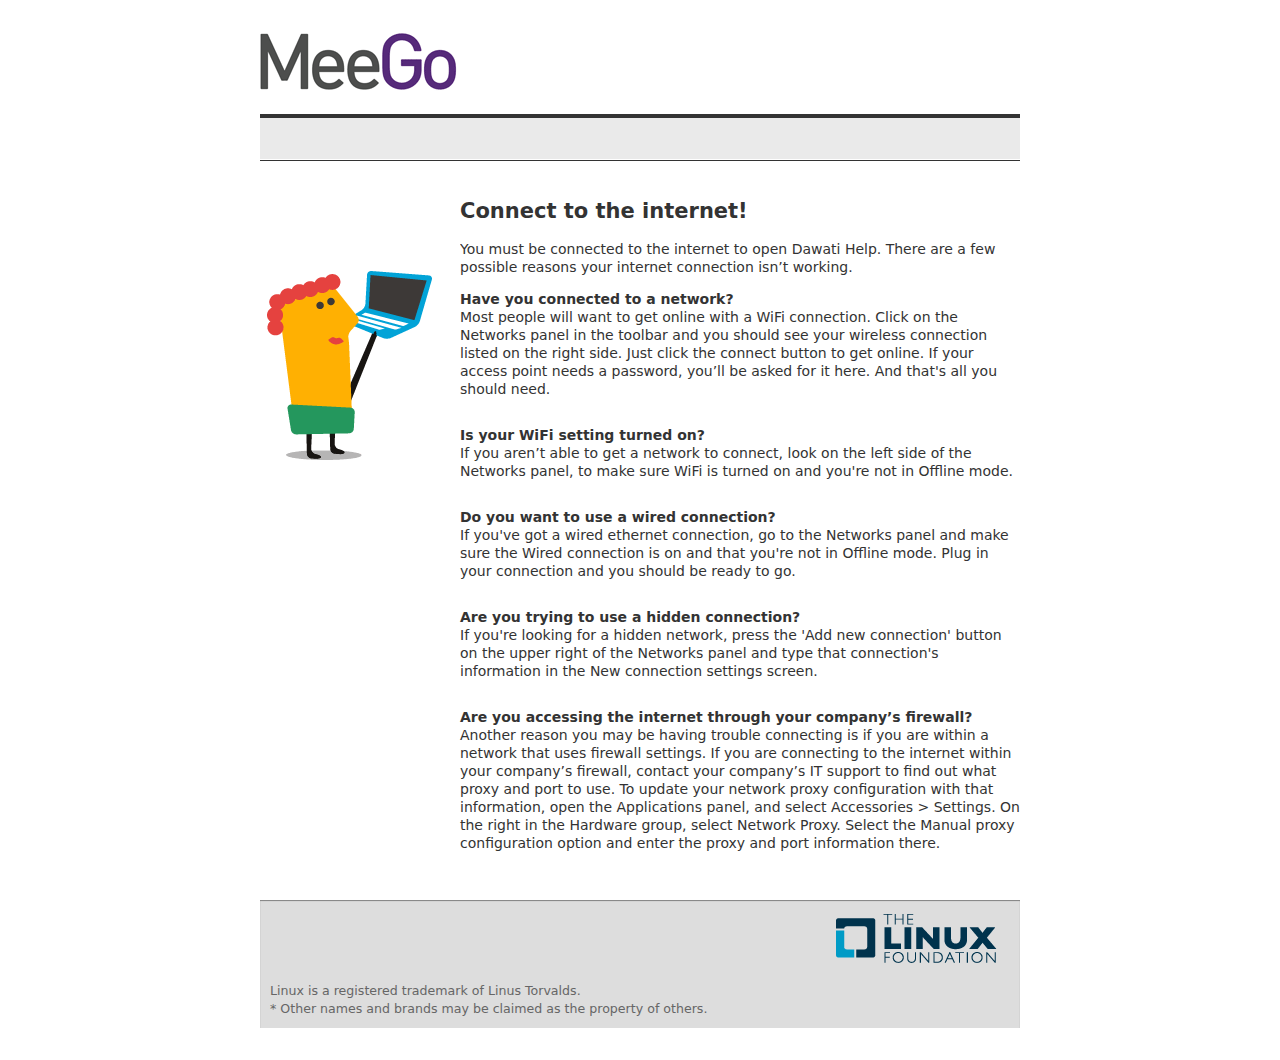
<file: data/html/index.html>
<!DOCTYPE html PUBLIC "-//W3C//DTD HTML 4.01//EN"
   "http://www.w3.org/TR/html4/strict.dtd">
<html lang="en">
<head>
  <link rel="shortcut icon" href="http://dawati.com/sites/all/themes/dawati/favicon.ico" type="image/x-icon" />
  <meta http-equiv="X-UA-Compatible" content="chrome=1">
  <meta http-equiv="Content-Type" content="text/html; charset=utf-8">
  <title>Dawati Help</title>
  <link href="css/html-reset.css?1269594223" media="screen" rel="stylesheet" type="text/css" />
  <link href="css/layout-fixed.css?1269594228" media="screen" rel="stylesheet" type="text/css" />
  <link href="css/dawati.css?1269594223" media="screen" rel="stylesheet" type="text/css" />
</head>
<body class="front with-navigation one-sidebar sidebar-first">

  <div id="page-wrapper"><div id="page">
  
<!-- HEADER --> 
    <div id="header"><div class="section clearfix">
        <h1 id="logo"> <a href="http://dawati.com"><img alt="Dawati-logo" src="images/dawati-logo.png" width="205px" height="63px" /></a></h1>
    </div></div><!-- /.section, /#header -->

<!-- MAIN NAVIGATION -->
    <div id="main-wrapper"><div id="main" class="clearfix">   
      <div id="navigation"><div class="section clearfix">
        <ul id="main-menu" class="links clearfix">
           <li class=""></li>
        </ul>       
      </div></div><!-- /.section, /#navigation -->

<!-- MAIN CONTENT -->
      <div id="content" class="column clearfix"><div class="section">      
<h2>Connect to the internet!</h2>

You must be connected to the internet to open Dawati Help. There are a few possible reasons your internet connection isn’t working.

<dl>
<dt>Have you connected to a network?</dt>
<dd>Most people will want to get online with a WiFi connection. Click on the Networks panel in the toolbar and you should see your wireless connection listed on the right side. Just click the connect button to get online. If your access point needs a password, you’ll be asked for it here. And that's all you should need. </dd>

<dt>Is your WiFi setting turned on?</dt>
<dd>If you aren’t able to get a network to connect, look on the left side of the Networks panel, to make sure WiFi is turned on and you're not in Offline mode.</dd>

<dt>Do you want to use a wired connection? </dt>
<dd>If you've got a wired ethernet connection, go to the Networks panel and make sure the Wired connection is on and that you're not in Offline mode. Plug in your connection and you should be ready to go. </dd>

<dt>Are you trying to use a hidden connection? </dt>
<dd>If you're looking for a hidden network, press the 'Add new connection' button on the upper right of the Networks panel and type that connection's information in the New connection settings screen.</dd>

<dt>Are you accessing the internet through your company’s firewall?</dt>
<dd>Another reason you may be having trouble connecting is if you are within a network that uses firewall settings. If you are connecting to the internet within your company’s firewall, contact your company’s IT support to find out what proxy and port to use. To update your network proxy configuration with that information, open the Applications panel, and select Accessories > Settings. On the right in the Hardware group, select Network Proxy. Select the Manual proxy configuration option and enter the proxy and port information there.</dd>
</dl>
        
      </div></div><!-- /.section, /#content -->

<!-- SIDEBAR FIRST -->
	  <div class="region region-sidebar-first column sidebar"><div class="section">
	    <img alt="Dawati Peep" src="images/dawati-peep.png" width="200px" height="300px" /></a> 
	  </div></div>
    </div></div><!-- /.section, /.sidebar -->

<!-- FOOTER -->
	<div id="footer"><div class="section clearfix">
		<div class="footer-top clearfix">
	      <div class="sponsor clearfix">
	          <a href="http://linuxfoundation.org" title="Linux Foundation"><img src="images/linux_foundation_color.png" alt="Linux Foundation" title="" width="168" height="57" /></a><br />        
	      </div>
	    </div>
		<div id="footer-message" class="footer-message clearfix">
Linux is a registered trademark of Linus Torvalds. <br />
* Other names and brands may be claimed as the property of others.<br />			
		</div>
	 </div></div> <!-- /.section, /#footer -->
  </div></div>	<!-- /#page, /#page-wrapper -->

</body>
</html>
</file>
<file: data/html/css/layout-fixed.css>
/* $Id: layout-fixed.css,v 1.17 2009/11/05 12:09:53 johnalbin Exp $ */

/**
 * @file
 * Layout Styling (DIV Positioning)
 *
 * Define CSS classes to create a table-free, 3-column, 2-column, or single
 * column layout depending on whether blocks are enabled in the left or right
 * columns.
 *
 * This layout is based on the Zen Columns layout method.
 *   http://drupal.org/node/201428
 *
 * Only CSS that affects the layout (positioning) of major elements should be
 * listed here.  Such as:
 *   display, position, float, clear, width, height, min-width, min-height
 *   margin, border, padding, overflow
 */


/*
 * Body
 */
body {
}

#page-wrapper,
.region-page-closure {
  /*
   * If you want to make the page a fixed width and centered in the viewport,
   * this is the standards-compliant way to do that. See also the ie6.css file
   * for the necessary IE5/IE6quirks hack to center a div.
   */
  margin-left: auto;
  margin-right: auto;
  width: 760px;
}

#page {
}

/*
 * Header
 */
#header {
}

#header .section {
  position: relative;
  margin-top: 19px;
}

/* Search Form */
#search-box {
  position: absolute;
  padding: 0;
  top: 0;
  right: 0;
  width: 600px;
  text-align: right;
}

.region-header {
  clear: both; /* Clear the logo */
}

#account-menu {
  float: right;
}

/*
 * Main (container for everything else)
 */
#main-wrapper {
  position: relative;
}

#main {
}

/*
 * Content
 */
#content,
.no-sidebars #content {
  float: left; /* LTR */
  width: 760px;
  margin-left: 0; /* LTR */
  margin-right: -960px; /* LTR */ /* Negative value of #content's width + left margin. */
  padding: 0; /* DO NOT CHANGE. Add padding or margin to #content .section. */
}

.sidebar-first #content {
  width: 560px;
  margin-left: 200px; /* LTR */ /* The width of .region-sidebar-first. */
  margin-right: -760px; /* LTR */ /* Negative value of #content's width + left margin. */
}

.sidebar-second #content {
  width: 560px;
  margin-left: 0; /* LTR */
  margin-right: -560px; /* LTR */ /* Negative value of #content's width + left margin. */
}

.two-sidebars #content {
  width: 360px;
  margin-left: 200px; /* LTR */ /* The width of .region-sidebar-first */
  margin-right: -560px; /* LTR */ /* Negative value of #content's width + left margin. */
}

#content .section {
  margin: 0;
  padding: 0;
}

/*
 * Navigation
 */
#navigation {
  float: left; /* LTR */
  width: 100%;
  margin-left: 0; /* LTR */
  margin-right: -100%; /* LTR */ /* Negative value of #navigation's width + left margin. */
  padding: 0; /* DO NOT CHANGE. Add padding or margin to #navigation .section. */
  height: 86px; /* The navigation can have any arbritrary height. We picked one
                    that is the line-height plus 1em: 1.3 + 1 = 2.3
                    Set this to the same value as the margin-top below. */
}

.with-navigation #content,
.with-navigation .region-sidebar-first,
.with-navigation .region-sidebar-second {
  margin-top: 70px; /* Set this to the same value as the navigation height above. */
}

/*
 * Front Page Navigation Height
 */
.front #navigation {
  height: 46px;
}

.front .with-navigation #content,
.front .with-navigation .region-sidebar-first,
.front .with-navigation .region-sidebar-second {
  margin-top: 60px; /* Set this to the same value as the navigation height above. */
}

#navigation .section {
}

#navigation ul /* Primary and secondary links */ {
  margin: 0;
  padding: 0;
  text-align: left; /* LTR */
}

#navigation li, /* A simple method to get navigation links to appear in one line. */
#navigation li a {
  float: left; /* LTR */
}

/*
 * First sidebar
 */
.region-sidebar-first {
  float: left; /* LTR */
  width: 200px;
  margin-left: 0; /* LTR */
  margin-right: -200px; /* LTR */ /* Negative value of .region-sidebar-first's width + left margin. */
  padding: 0; /* DO NOT CHANGE. Add padding or margin to .region-sidebar-first .section. */
}

.region-sidebar-first .section {
  margin: 0 20px 0 0; /* LTR */
  padding: 0;
}

/*
 * Second sidebar
 */
.region-sidebar-second {
  float: left; /* LTR */
  width: 200px;
  margin-left: 560px; /* LTR */ /* Width of content + sidebar-first. */
  margin-right: -760px; /* LTR */ /* Negative value of .region-sidebar-second's width + left margin. */
  padding: 0; /* DO NOT CHANGE. Add padding or margin to .region-sidebar-second .section. */
}

.region-sidebar-second .section {
  margin: 0 0 0 20px; /* LTR */
  padding: 0;
}

/*
 * Footer
 */
#footer {
}

#footer .section {
}

/*
 * Closure
 */
.region-page-closure /* See also the #page-wrapper declaration above that this div shares. */ {
}

/*
 * Prevent overflowing content
 */
#header,
#content,
#navigation,
.region-sidebar-first,
.region-sidebar-second,
#footer,
.region-page-closure {
  overflow: visible;
  word-wrap: break-word; /* A very nice CSS3 property */
}

#navigation {
  overflow: hidden; /* May need to be removed if using a dynamic drop-down menu */
}

/*
 * If a div.clearfix doesn't have any content after it and its bottom edge
 * touches the bottom of the viewport, Firefox and Safari will mistakenly
 * place several pixels worth of space between the bottom of the div and the
 * bottom of the viewport. Uncomment this CSS property to fix this.
 * Note: with some over-large content, this property might cause scrollbars
 * to appear on the #page-wrapper div.
 */
/*
#page-wrapper {
  overflow-y: hidden;
}
*/
</file>
<file: data/html/css/dawati.css>
/* $Id: dawati.css,v 1.18.2.1 2010/04/05 12:45:00 mshaver Exp $ */

/**
 * @file
 * Dawati Static Page Styling
 *
 * Style the markup found in static HTML pages for Dawati. Styles are derived from the "dawati"
 * theme found at dawati.com.
 */


/*
 * Body
 */
body {
  margin: 2em;
  padding: 0;
}

/*
 * Header
 */
#logo /* Wrapping link for logo */ {
  float: left; /* LTR */
  margin: 0 0 10px;
  padding: 0;
}

#logo a {
  border: none;
}

/*
 * Content
 */
h1.title, /* The title of the page */
h2.title, /* Block title or the title of a piece of content when it is given in a list of content */
h3.title /* Comment title */ {
  margin: 0;
}

ul.links /* List of links */ {
  margin: 1em 0;
  padding: 0;
}

ul.links.inline {
  margin: 0;
  display: inline;
}

ul.links li {
  display: inline;
  list-style-type: none;
  padding: 0 0.7em 0 .5em;
  margin: 0;
}

/*
 * Navigation bar
 */
#navigation {
  border-top: 4px solid #333333;
}

/*
 * Primary menu links
 */
#navigation .section {
  border-bottom: 1px solid #333333;
  height: 42px;
}
 
#main-menu {
  background-color: #EAEAEA;
  height: 41px;
  line-height: 40px;
  white-space:nowrap;
}

#main-menu li {
  padding: 0;
  font-size: 1.1em;
}

#main-menu a {
  color: #333333;
  padding: 0 10px;
  text-decoration: none;
  border: none;
  height: 41px;
  display: block;
}

#main-menu a:hover,
#main-menu li.active-trail a {
  color: #fff;
  background: #333333 none repeat scroll 0 0;
  border: none;
  font-weight: normal;
}

/*
 * Footer
 */
#footer {
  background-color: #DDDDDD;
  margin-top: 20px;
  font-size: .9em;
}

#footer .section {
  padding-top: 10px;
  -moz-box-shadow: inset 0 1px 1px 0 gray;
	-webkit-box-shadow: inset 0 1px 1px 0 gray;
}

#footer-message /* Wrapper for the footer message from Drupal's "Site information"
                   and for any blocks placed in the footer region */ {
  color: #666;
  padding: 0 0 10px 10px;
  margin-top: 10px;
}

#footer .block {
  float: left;
  width: 186px;
  margin-right: 5px;
}

/* Sponsor: Linux Foundation */
.sponsor {
  float: right;
  text-align: right;
  margin-right: 20px;
}

.sponsor a:link,
.sponsor a:visited,
.sponsor a:hover,
.sponsor a:focus,
.sponsor a:active {
  border: none;
}

#footer .block ul.menu {
	margin: 0;
  padding: 0 0 0 10px;
}

#footer .block ul.menu li {
  border-bottom: none;
  padding: .1em 0;
}

/*
 * Markup free clearing (See: http://www.positioniseverything.net/easyclearing.html )
 */
.clearfix:after {
  content: ".";
  display: block;
  height: 0;
  clear: both;
  visibility: hidden;
}

/**
 * Hide elements from all users.
 *
 * Used for elements which should not be immediately displayed to any user. An
 * example would be a collapsible fieldset that will be expanded with a click
 * from a user. The effect of this class can be toggled with the jQuery show()
 * and hide() functions.
 */
.element-hidden {
  display: none;
}

/**
 * Hide elements visually, but keep them available for screen-readers.
 *
 * Used for information required for screen-reader users to understand and use
 * the site where visual display is undesirable. Information provided in this
 * manner should be kept concise, to avoid unnecessary burden on the user. Must
 * not be used for focusable elements (such as links and form elements) as this
 * causes issues for keyboard only or voice recognition users.
 */
.element-invisible {
  height: 0;
  overflow: hidden;
  position: absolute;
}
</file>
